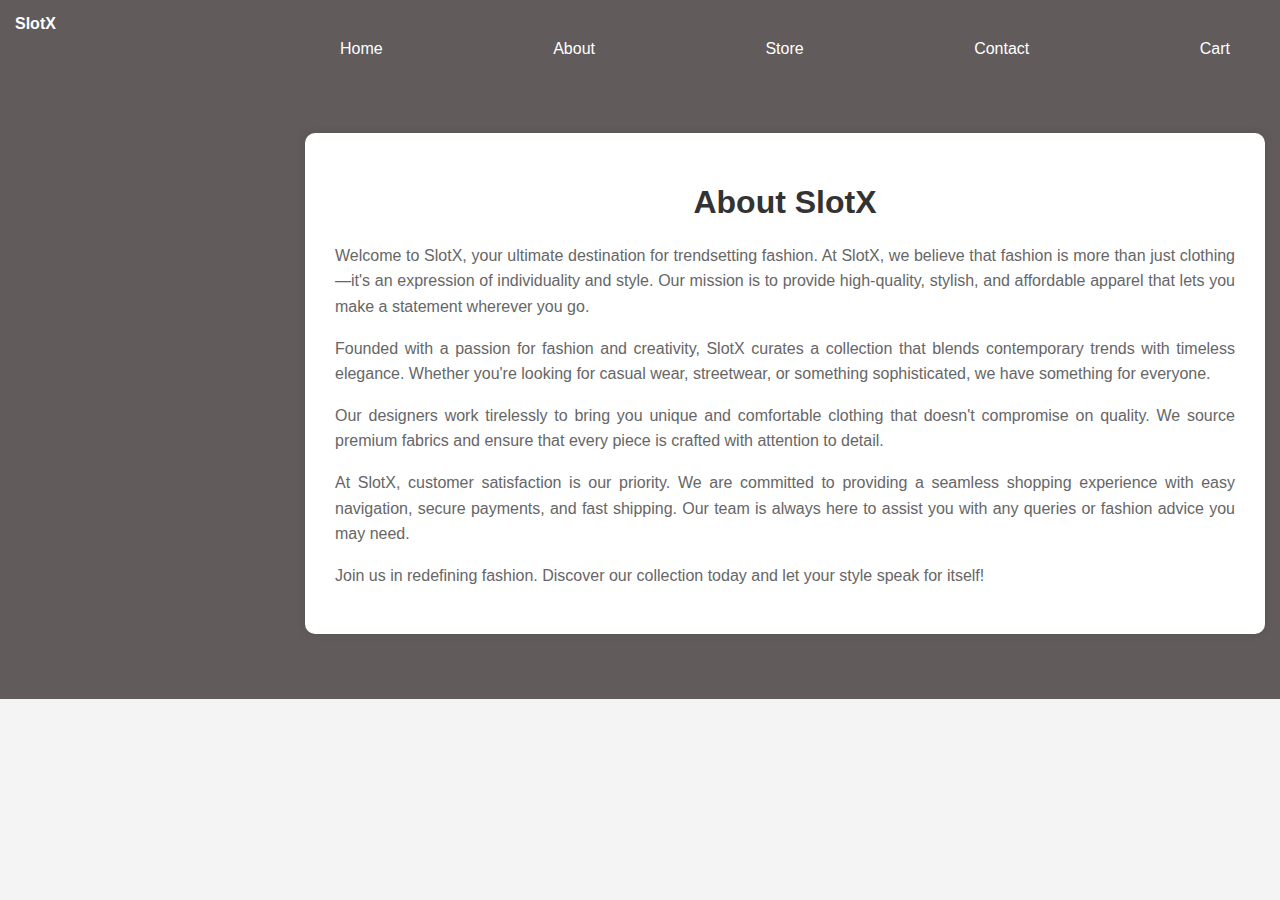
<file: aboutus.html>
<!DOCTYPE html>
<html lang="en">
<head>
    <meta charset="UTF-8">
    <meta name="viewport" content="width=device-width, initial-scale=1.0">
    <title>About Us - SlotX</title>
    <style>
        body {
            font-family: Arial, sans-serif;
            margin: 0;
            padding: 0;
            background-color: #f4f4f4;
        }
        .navbar {
            display: flex;
            justify-content: space-between;
            background: #615b5b;
            padding: 15px;
            color: white;
        }
        .navbar a {
            color: white;
            text-decoration: none;
            padding: 10px 20px;
        }
        .navbar a:hover {
            background-color: #555;
        }
        .container {
            max-width: 900px;
            margin: 50px auto;
            background: white;
            padding: 30px;
            border-radius: 10px;
            box-shadow: 0px 0px 10px rgba(0, 0, 0, 0.1);
        }
        h1 {
            text-align: center;
            color: #333;
        }
        p {
            line-height: 1.6;
            color: #666;
            text-align: justify;
        }
    </style>
</head>
<body>
     <div class="navbar">
        <div><strong>SlotX</strong></div>
        <div>
    <div class="navbar">
        <a href="index.html">Home</a>
        <a href="aboutus.html">About</a>
        <a href="store.html">Store</a>
        <a href="contactus.html">Contact</a>
        <a href="cart.html">Cart</a>
    </div>

    <div class="container">
        <h1>About SlotX</h1>
        <p>Welcome to SlotX, your ultimate destination for trendsetting fashion. At SlotX, we believe that fashion is more than just clothing—it's an expression of individuality and style. Our mission is to provide high-quality, stylish, and affordable apparel that lets you make a statement wherever you go.</p>
        <p>Founded with a passion for fashion and creativity, SlotX curates a collection that blends contemporary trends with timeless elegance. Whether you're looking for casual wear, streetwear, or something sophisticated, we have something for everyone.</p>
        <p>Our designers work tirelessly to bring you unique and comfortable clothing that doesn't compromise on quality. We source premium fabrics and ensure that every piece is crafted with attention to detail.</p>
        <p>At SlotX, customer satisfaction is our priority. We are committed to providing a seamless shopping experience with easy navigation, secure payments, and fast shipping. Our team is always here to assist you with any queries or fashion advice you may need.</p>
        <p>Join us in redefining fashion. Discover our collection today and let your style speak for itself!</p>
    </div>
</body>
</html>
</file>
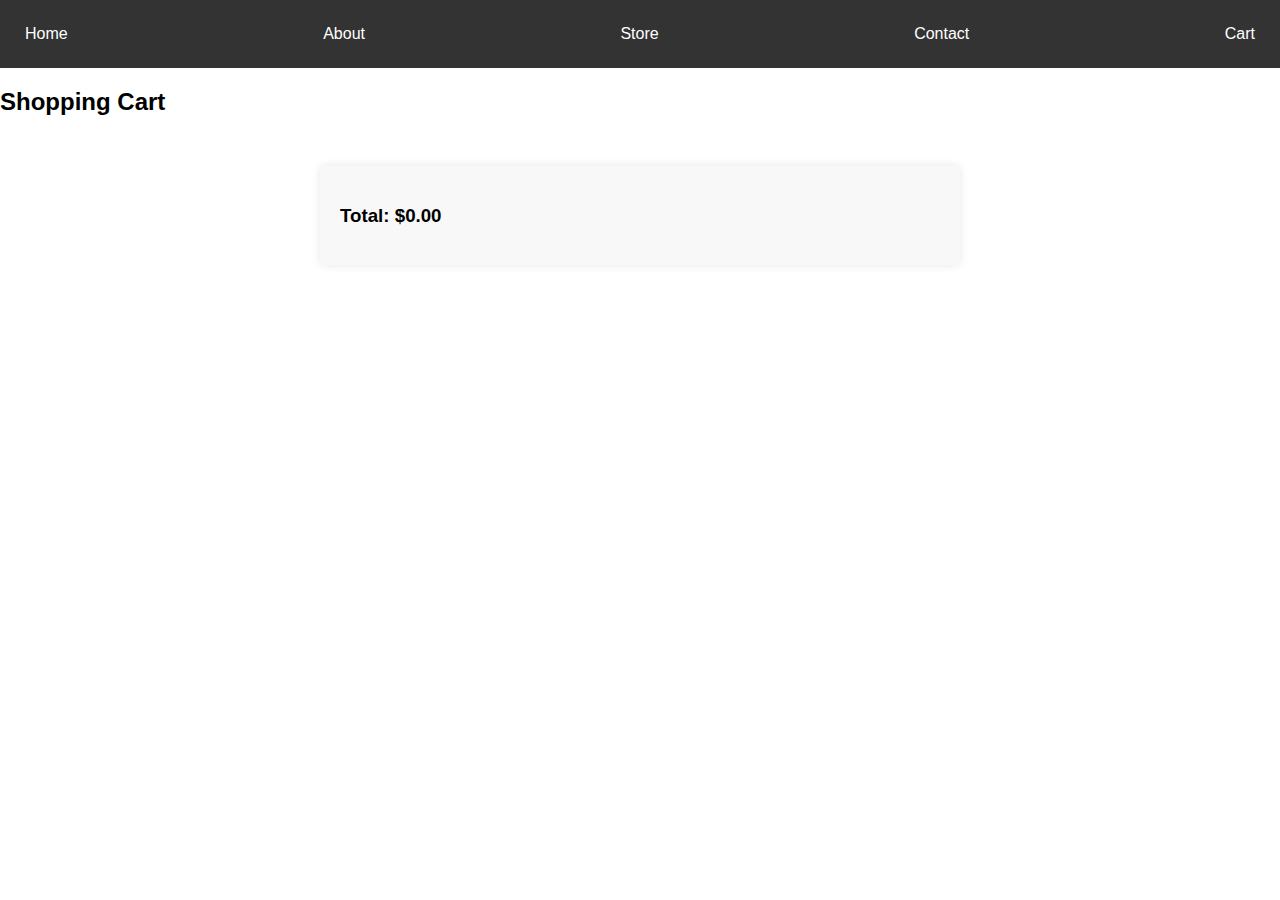
<file: cart.html>
<!DOCTYPE html>
<html lang="en">
<head>
    <meta charset="UTF-8">
    <meta name="viewport" content="width=device-width, initial-scale=1.0">
    <title>Shopping Cart - SlotX</title>
    <style>
        body {
            font-family: Arial, sans-serif;
            margin: 0;
            padding: 0;
        }
        .navbar {
            background-color: #333;
            padding: 15px;
            display: flex;
            justify-content: space-between;
        }
        .navbar a {
            color: white;
            text-decoration: none;
            padding: 10px;
        }
        .cart-container {
            max-width: 600px;
            margin: 50px auto;
            background: #f8f8f8;
            padding: 20px;
            border-radius: 5px;
            box-shadow: 0px 0px 10px rgba(0, 0, 0, 0.1);
        }
        .cart-item {
            display: flex;
            justify-content: space-between;
            padding: 10px 0;
            border-bottom: 1px solid #ddd;
        }
        .remove-btn {
            background-color: red;
            color: white;
            border: none;
            padding: 5px;
            cursor: pointer;
            border-radius: 3px;
        }
    </style>
</head>
<body>

    <div class="navbar">
        <a href="index.html">Home</a>
        <a href="aboutus.html">About</a>
        <a href="store.html">Store</a>
        <a href="contactus.html">Contact</a>
        <a href="cart.html">Cart</a>
    </div>

    <h2>Shopping Cart</h2>
    <div class="cart-container">
        <div id="cart-items"></div>
        <h3>Total: $<span id="total-price">0.00</span></h3>
    </div>

    <script>
        function displayCart() {
            let cart = JSON.parse(localStorage.getItem("cart")) || [];
            let cartItemsContainer = document.getElementById("cart-items");
            let totalPrice = 0;

            cartItemsContainer.innerHTML = "";

            cart.forEach((item, index) => {
                let itemElement = document.createElement("div");
                itemElement.classList.add("cart-item");
                itemElement.innerHTML = `
                    <span>${item.name} - $${item.price.toFixed(2)}</span>
                    <button class="remove-btn" onclick="removeFromCart(${index})">Remove</button>
                `;
                cartItemsContainer.appendChild(itemElement);
                totalPrice += item.price;
            });

            document.getElementById("total-price").textContent = totalPrice.toFixed(2);
        }

        function removeFromCart(index) {
            let cart = JSON.parse(localStorage.getItem("cart")) || [];
            cart.splice(index, 1);
            localStorage.setItem("cart", JSON.stringify(cart));
            displayCart();
        }

        document.addEventListener("DOMContentLoaded", displayCart);
    </script>

</body>
</html>
</file>
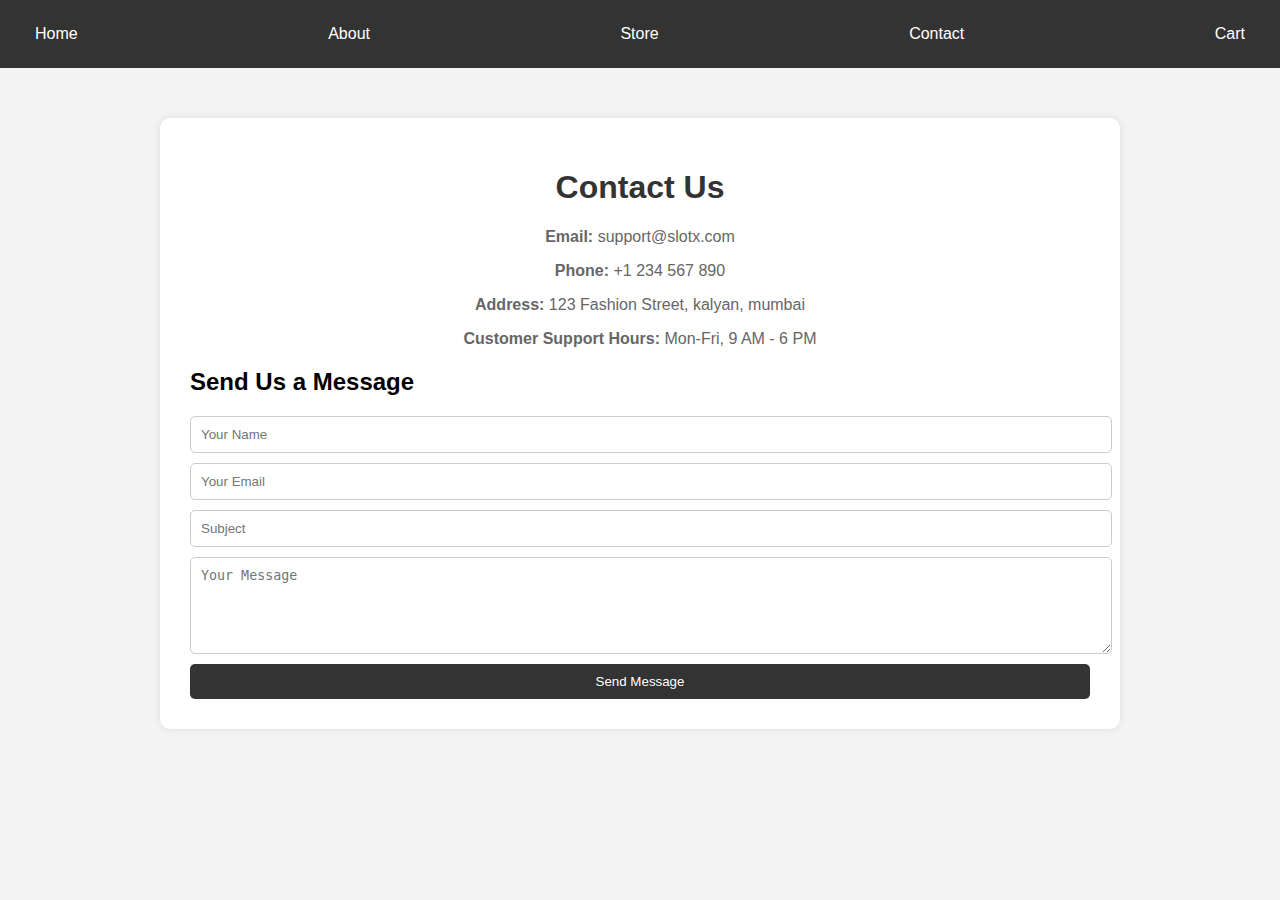
<file: contactus.html>
<!DOCTYPE html>
<html lang="en">
<head>
    <meta charset="UTF-8">
    <meta name="viewport" content="width=device-width, initial-scale=1.0">
    <title>Contact Us - SlotX</title>
    <style>
        body {
            font-family: Arial, sans-serif;
            margin: 0;
            padding: 0;
            background-color: #f4f4f4;
        }
        .navbar {
            background-color: #333;
            padding: 15px;
            display: flex;
            justify-content: space-between;
            align-items: center;
        }
        .navbar a {
            color: white;
            text-decoration: none;
            padding: 10px 20px;
        }
        .navbar a:hover {
            background-color: #555;
        }
        .container {
            max-width: 900px;
            margin: 50px auto;
            background: white;
            padding: 30px;
            border-radius: 10px;
            box-shadow: 0px 0px 10px rgba(0, 0, 0, 0.1);
        }
        h1 {
            text-align: center;
            color: #333;
        }
        .contact-info {
            text-align: center;
            margin-bottom: 20px;
        }
        .contact-info p {
            color: #666;
            font-size: 16px;
        }
        .contact-form {
            display: flex;
            flex-direction: column;
        }
        .contact-form input, .contact-form textarea {
            width: 100%;
            padding: 10px;
            margin-bottom: 10px;
            border: 1px solid #ccc;
            border-radius: 5px;
        }
        .contact-form button {
            background-color: #333;
            color: white;
            padding: 10px;
            border: none;
            cursor: pointer;
            border-radius: 5px;
        }
        .contact-form button:hover {
            background-color: #555;
        }
    </style>
</head>
<body>
    <div class="navbar">
        <a href="index.html">Home</a>
        <a href="about.html">About</a>
        <a href="store.html">Store</a>
        <a href="contact.html">Contact</a>
        <a href="cart.html">Cart</a>
    </div>

    <div class="container">
        <h1>Contact Us</h1>
        <div class="contact-info">
            <p><strong>Email:</strong> support@slotx.com</p>
            <p><strong>Phone:</strong> +1 234 567 890</p>
            <p><strong>Address:</strong> 123 Fashion Street, kalyan, mumbai</p>
            <p><strong>Customer Support Hours:</strong> Mon-Fri, 9 AM - 6 PM</p>
        </div>
        <h2>Send Us a Message</h2>
        <form class="contact-form">
            <input type="text" name="name" placeholder="Your Name" required>
            <input type="email" name="email" placeholder="Your Email" required>
            <input type="text" name="subject" placeholder="Subject" required>
            <textarea name="message" rows="5" placeholder="Your Message" required></textarea>
            <button type="submit">Send Message</button>
        </form>
    </div>
</body>
</html>
</file>
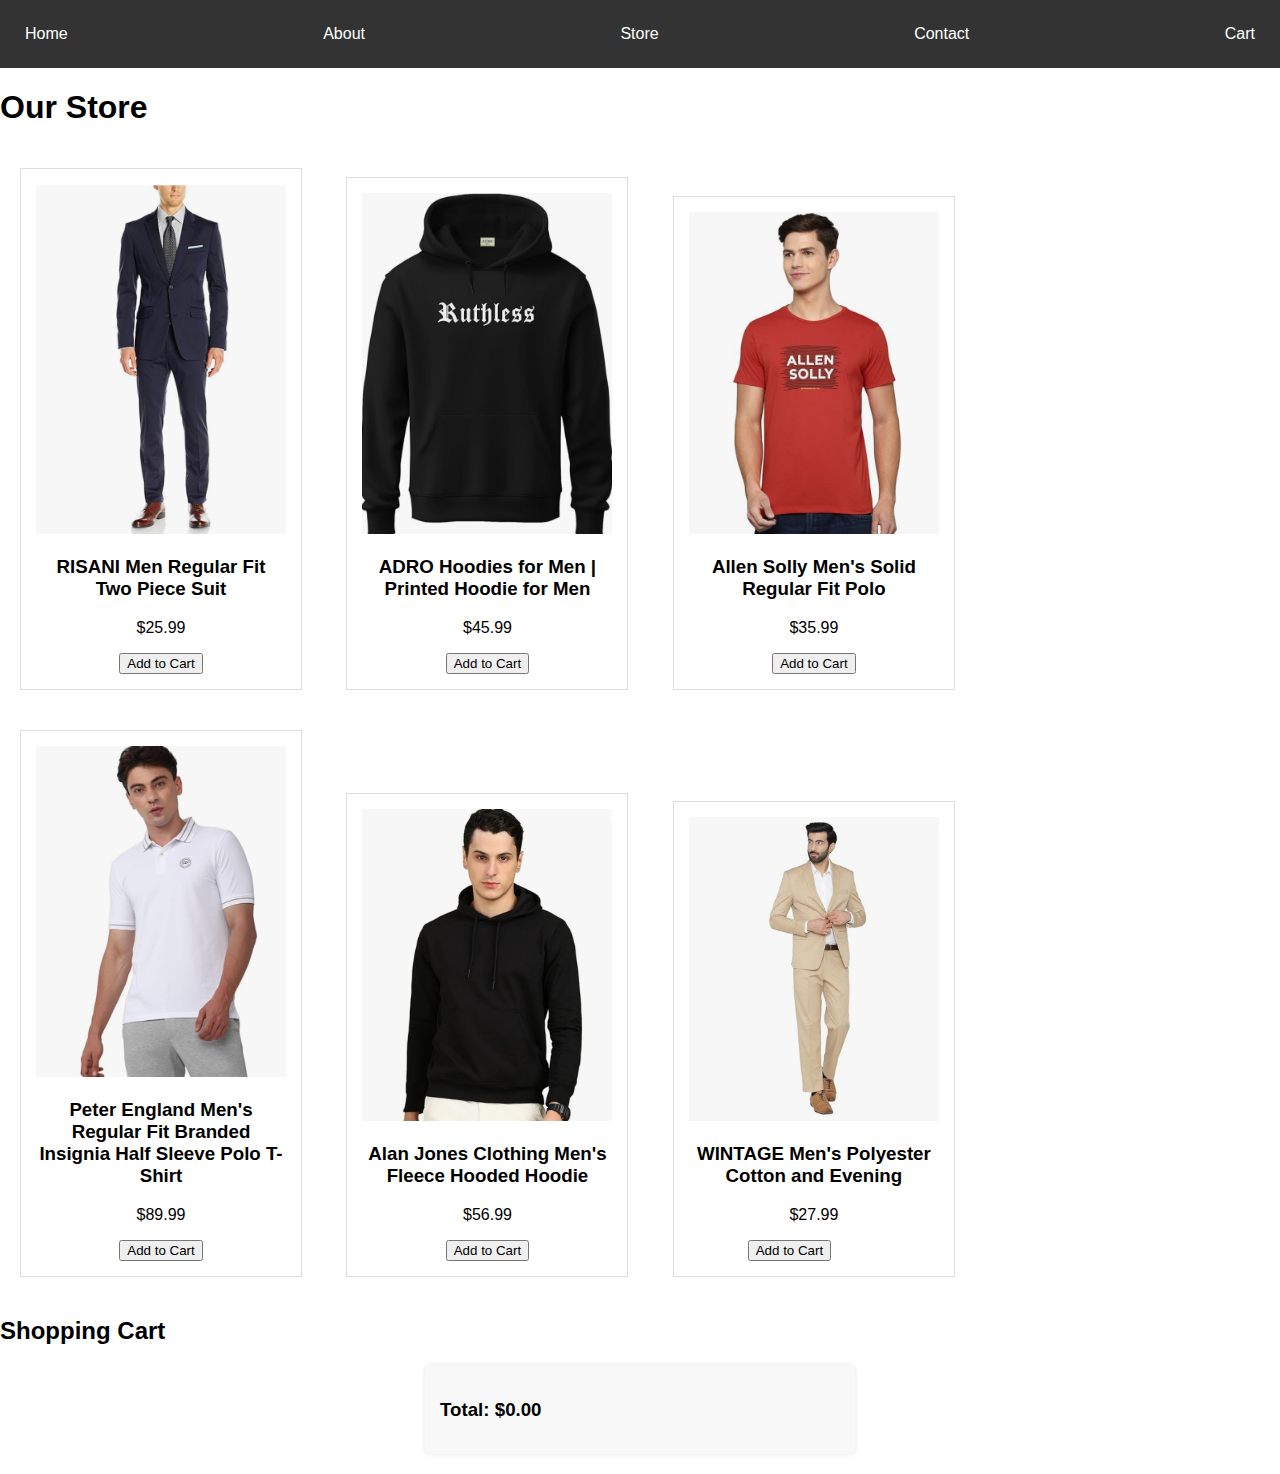
<file: store.html>
<!DOCTYPE html>
<html lang="en">
<head>
    <meta charset="UTF-8">
    <meta name="viewport" content="width=device-width, initial-scale=1.0">
    <title>SlotX Store</title>
    <style>
        body {
            font-family: Arial, sans-serif;
            margin: 0;
            padding: 0;
        }
        .navbar {
            background-color: #333;
            padding: 15px;
            display: flex;
            justify-content: space-between;
        }
        .navbar a {
            color: white;
            text-decoration: none;
            padding: 10px;
        }
        .product-card {
            border: 1px solid #ddd;
            padding: 15px;
            width: 250px;
            text-align: center;
            margin: 20px;
            display: inline-block;
        }
        .product-card img {
            width: 100%;
            height: auto;
        }
        .cart-container {
            max-width: 400px;
            margin: 20px auto;
            background: #f8f8f8;
            padding: 15px;
            border-radius: 5px;
            box-shadow: 0px 0px 5px rgba(0, 0, 0, 0.1);
        }
        .cart-item {
            display: flex;
            justify-content: space-between;
            padding: 10px 0;
            border-bottom: 1px solid #ddd;
        }
        .remove-btn {
            background-color: red;
            color: white;
            border: none;
            padding: 5px;
            cursor: pointer;
            border-radius: 3px;
        }
    </style>
</head>
<body>

    <div class="navbar">
        <a href="index.html">Home</a>
        <a href="aboutus.html">About</a>
        <a href="store.html">Store</a>
        <a href="contactus.html">Contact</a>
        <a href="cart.html">Cart</a>
    </div>

    <section class="store">
        <h1>Our Store</h1>
        <div class="product-grid">
            <!-- Repeat this block for 15 products -->
            <div class="product-card">
                <img src="images/suit.png" alt="Product 1">
                <h3>RISANI Men Regular Fit Two Piece Suit</h3>
                <p>$25.99</p>
                <button class="add-to-cart" onclick="addToCart('Product 1', 25.99)">Add to Cart</button>
            </div>
            <div class="product-card">
                <img src="images/Screenshot 2025-03-21 112717.png" alt="Product 1">
                <h3>ADRO Hoodies for Men | Printed Hoodie for Men</h3>
                <p>$45.99</p>
                <button class="add-to-cart" onclick="addToCart('Product 1', 25.99)">Add to Cart</button>
            </div>
            <div class="product-card">
                <img src="images/Screenshot 2025-03-21 003208.png" alt="Product 1">
                <h3>Allen Solly Men's Solid Regular Fit Polo</h3>
                <p>$35.99</p>
                <button class="add-to-cart" onclick="addToCart('Product 1', 25.99)">Add to Cart</button>
            </div>
            <div class="product-card">
                <img src="images/Screenshot 2025-03-21 112950.png" alt="Product 1">
                <h3>Peter England Men's Regular Fit Branded Insignia Half Sleeve Polo T-Shirt </h3>
                <p>$89.99</p>
                <button class="add-to-cart" onclick="addToCart('Product 1', 25.99)">Add to Cart</button>
            </div>
            <div class="product-card">
                <img src="images/Screenshot 2025-03-21 113209.png" alt="Product 1">
                <h3>Alan Jones Clothing Men's Fleece Hooded Hoodie</h3>
                <p>$56.99</p>
                <button class="add-to-cart" onclick="addToCart('Product 1', 25.99)">Add to Cart</button>
            </div>
            <div class="product-card">
                <img src="images/Screenshot 2025-03-21 113403.png" alt="Product 1">
                <h3>WINTAGE Men's Polyester Cotton and Evening </h3>
                <p>$27.99</p>
                <button class="add-to-cart" onclick="addToCart('Product 1', 25.99)">Add to Cart</button>
            </div>

    <h2>Shopping Cart</h2>
    <div class="cart-container">
        <div id="cart-items"></div>
        <h3>Total: $<span id="total-price">0.00</span></h3>
    </div>

    <script>
        // Function to add items to the cart
        function addToCart(productName, productPrice) {
            let cart = JSON.parse(localStorage.getItem("cart")) || [];
            cart.push({ name: productName, price: productPrice });
            localStorage.setItem("cart", JSON.stringify(cart));
            displayCart();
        }

        // Function to display cart items
        function displayCart() {
            let cart = JSON.parse(localStorage.getItem("cart")) || [];
            let cartItemsContainer = document.getElementById("cart-items");
            let totalPrice = 0;

            cartItemsContainer.innerHTML = "";

            cart.forEach((item, index) => {
                let itemElement = document.createElement("div");
                itemElement.classList.add("cart-item");
                itemElement.innerHTML = `
                    <span>${item.name} - $${item.price.toFixed(2)}</span>
                    <button class="remove-btn" onclick="removeFromCart(${index})">Remove</button>
                `;
                cartItemsContainer.appendChild(itemElement);
                totalPrice += item.price;
            });

            document.getElementById("total-price").textContent = totalPrice.toFixed(2);
        }

        // Function to remove an item from the cart
        function removeFromCart(index) {
            let cart = JSON.parse(localStorage.getItem("cart")) || [];
            cart.splice(index, 1);
            localStorage.setItem("cart", JSON.stringify(cart));
            displayCart();
        }

        // Load cart items when the page loads
        document.addEventListener("DOMContentLoaded", displayCart);
    </script>

</body>
</html>
</file>
